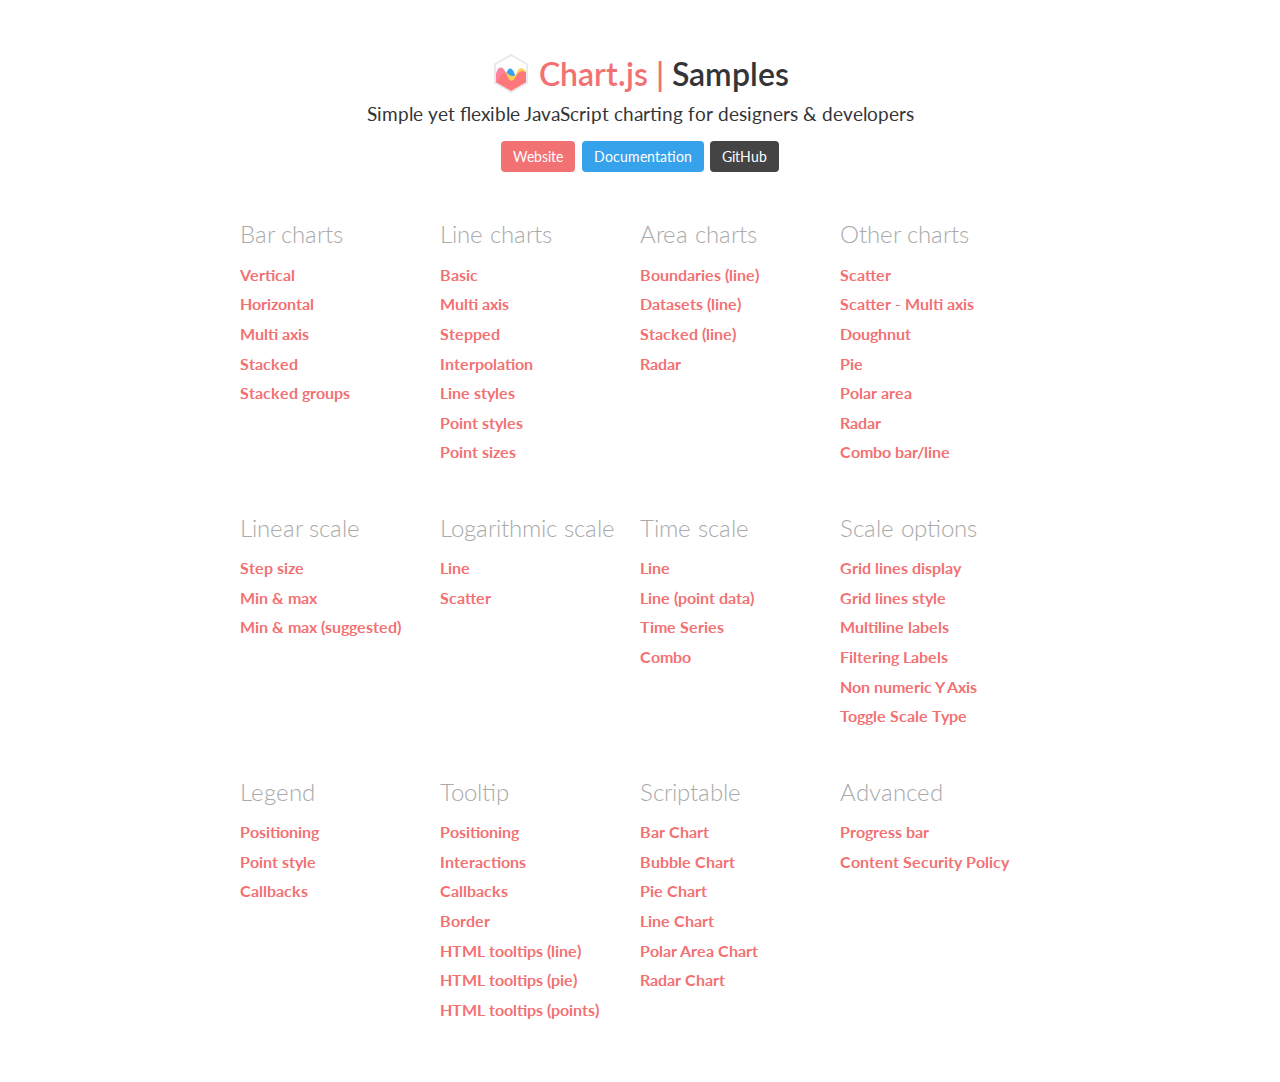
<file: src/main/webapp/Chart/samples/index.html>
<!DOCTYPE html>
<html lang="en-US">
<head>
	<meta charset="utf-8">
	<meta http-equiv="X-UA-Compatible" content="IE=Edge">
	<meta name="viewport" content="width=device-width, initial-scale=1">
	<link rel="stylesheet" type="text/css" href="style.css">
	<link rel="icon" href="favicon.ico">
	<script src="samples.js"></script>
	<script src="utils.js"></script>
	<title>Chart.js samples</title>
</head>
<body>
	<div class="content">
		<div class="header">
			<div class="chartjs-title">Samples</div>
			<div class="chartjs-caption">Simple yet flexible JavaScript charting for designers &amp; developers</div>
			<div class="chartjs-links">
				<a class="btn btn-chartjs" href="https://www.chartjs.org">Website</a>
				<a class="btn btn-docs" href="https://www.chartjs.org/docs">Documentation</a>
				<a class="btn btn-gh" href="https://github.com/chartjs/Chart.js">GitHub</a>
			</div>
		</div>

		<div id="categories" class="samples-categories"></div>
	</div>

	<script>
		function createCategory(item) {
			var el = document.createElement('div');
			el.className = 'samples-category';
			el.innerHTML =
				'<div class="title">' + item.title + '</div>' +
				'<div class="items"></div>';
			return el;
		}

		function createEntry(item) {
			var el = document.createElement('div');
			el.className = 'samples-entry';
			el.innerHTML = '<a class="title" href="' + item.path + '">' + item.title + '</a>';
			return el;
		}

		var categories = document.getElementById('categories');
		Samples.items.forEach(function(item) {
			var category = createCategory(item);
			var children = category.getElementsByClassName('items')[0];

			(item.items || []).forEach(function(item2) {
				children.appendChild(createEntry(item2));
			});

			categories.appendChild(category);
		});
	</script>
</body>
</html>
</file>
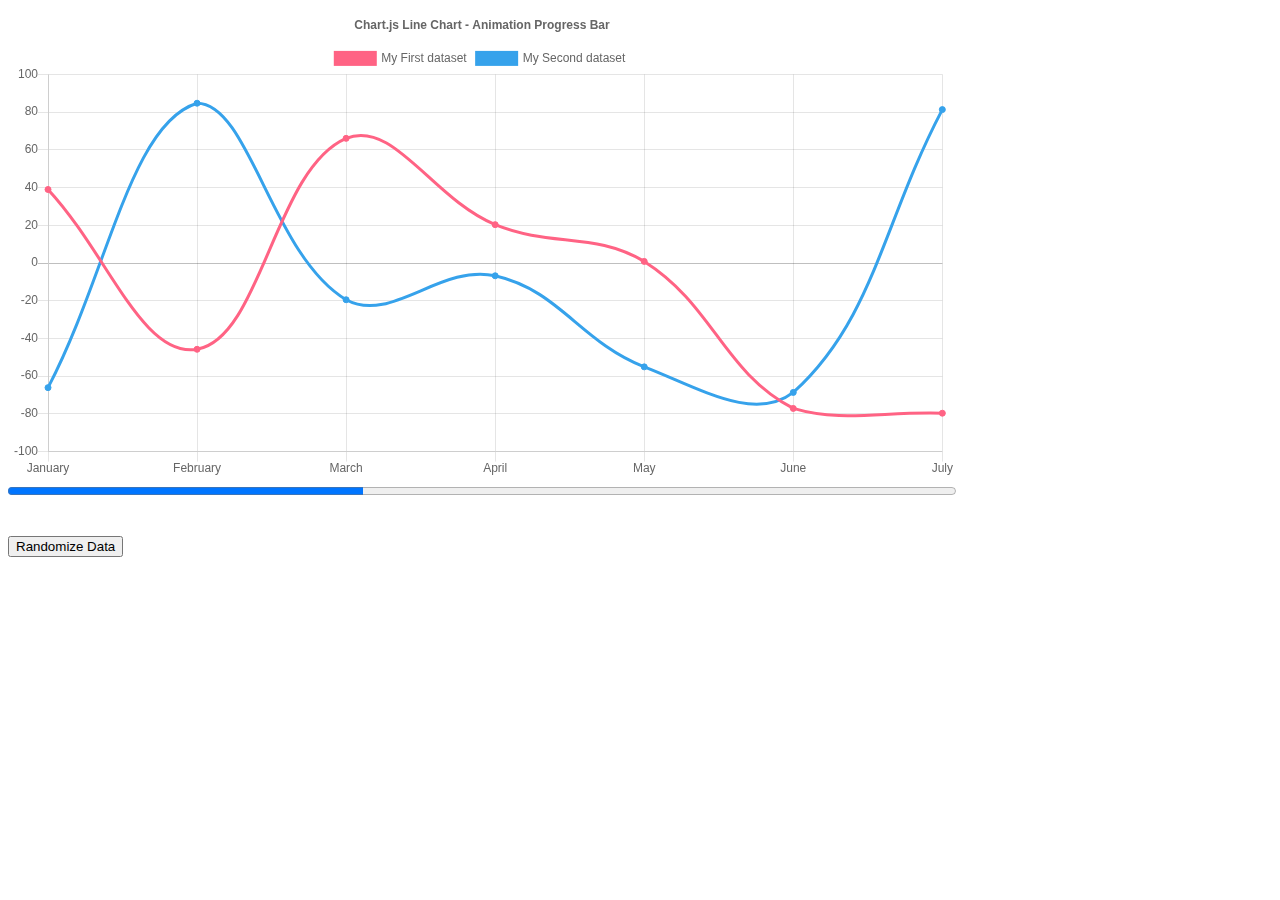
<file: src/main/webapp/Chart/samples/advanced/progress-bar.html>
<!doctype html>
<html>
<head>
<title> Animation Callbacks </title>
	<script src="../../Chart.min.js"></script>
	<script src="../utils.js"></script>
	<style>
		canvas {
			-moz-user-select: none;
			-webkit-user-select: none;
			-ms-user-select: none;
		}
	</style>
</head>

<body>
	<div style="width: 75%;">
		<canvas id="canvas"></canvas>
		<progress id="animationProgress" max="1" value="0" style="width: 100%"></progress>
	</div>
	<br>
	<br>
	<button id="randomizeData">Randomize Data</button>
	<script>
		var progress = document.getElementById('animationProgress');
		var config = {
			type: 'line',
			data: {
				labels: ['January', 'February', 'March', 'April', 'May', 'June', 'July'],
				datasets: [{
					label: 'My First dataset',
					fill: false,
					borderColor: window.chartColors.red,
					backgroundColor: window.chartColors.red,
					data: [
						randomScalingFactor(),
						randomScalingFactor(),
						randomScalingFactor(),
						randomScalingFactor(),
						randomScalingFactor(),
						randomScalingFactor(),
						randomScalingFactor()
					]
				}, {
					label: 'My Second dataset ',
					fill: false,
					borderColor: window.chartColors.blue,
					backgroundColor: window.chartColors.blue,
					data: [
						randomScalingFactor(),
						randomScalingFactor(),
						randomScalingFactor(),
						randomScalingFactor(),
						randomScalingFactor(),
						randomScalingFactor(),
						randomScalingFactor()
					]
				}]
			},
			options: {
				title: {
					display: true,
					text: 'Chart.js Line Chart - Animation Progress Bar'
				},
				animation: {
					duration: 2000,
					onProgress: function(animation) {
						progress.value = animation.currentStep / animation.numSteps;
					},
					onComplete: function() {
						window.setTimeout(function() {
							progress.value = 0;
						}, 2000);
					}
				}
			}
		};

		window.onload = function() {
			var ctx = document.getElementById('canvas').getContext('2d');
			window.myLine = new Chart(ctx, config);
		};

		document.getElementById('randomizeData').addEventListener('click', function() {
			config.data.datasets.forEach(function(dataset) {
				dataset.data = dataset.data.map(function() {
					return randomScalingFactor();
				});
			});

			window.myLine.update();
		});
	</script>
</body>

</html>
</file>
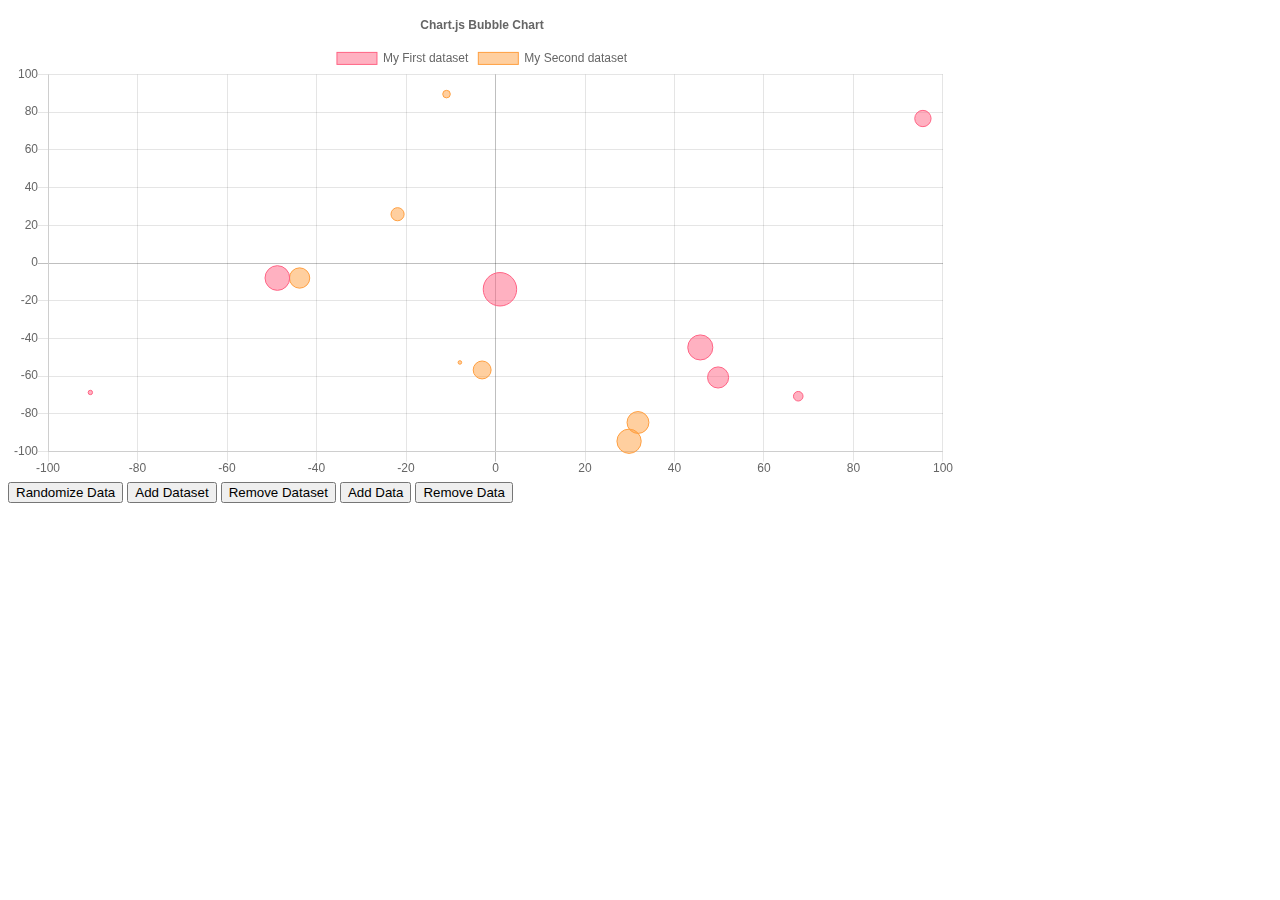
<file: src/main/webapp/Chart/samples/charts/bubble.html>
<!doctype html>
<html>

<head>
	<title>Bubble Chart</title>
	<script src="../../Chart.min.js"></script>
	<script src="../utils.js"></script>
	<style type="text/css">
		canvas{
			-moz-user-select: none;
			-webkit-user-select: none;
			-ms-user-select: none;
		}
	</style>
</head>

<body>
	<div id="container" style="width: 75%;">
		<canvas id="canvas"></canvas>
	</div>
	<button id="randomizeData">Randomize Data</button>
	<button id="addDataset">Add Dataset</button>
	<button id="removeDataset">Remove Dataset</button>
	<button id="addData">Add Data</button>
	<button id="removeData">Remove Data</button>
	<script>
		var DEFAULT_DATASET_SIZE = 7;

		var addedCount = 0;
		var color = Chart.helpers.color;
		var bubbleChartData = {
			animation: {
				duration: 10000
			},
			datasets: [{
				label: 'My First dataset',
				backgroundColor: color(window.chartColors.red).alpha(0.5).rgbString(),
				borderColor: window.chartColors.red,
				borderWidth: 1,
				data: [{
					x: randomScalingFactor(),
					y: randomScalingFactor(),
					r: Math.abs(randomScalingFactor()) / 5,
				}, {
					x: randomScalingFactor(),
					y: randomScalingFactor(),
					r: Math.abs(randomScalingFactor()) / 5,
				}, {
					x: randomScalingFactor(),
					y: randomScalingFactor(),
					r: Math.abs(randomScalingFactor()) / 5,
				}, {
					x: randomScalingFactor(),
					y: randomScalingFactor(),
					r: Math.abs(randomScalingFactor()) / 5,
				}, {
					x: randomScalingFactor(),
					y: randomScalingFactor(),
					r: Math.abs(randomScalingFactor()) / 5,
				}, {
					x: randomScalingFactor(),
					y: randomScalingFactor(),
					r: Math.abs(randomScalingFactor()) / 5,
				}, {
					x: randomScalingFactor(),
					y: randomScalingFactor(),
					r: Math.abs(randomScalingFactor()) / 5,
				}]
			}, {
				label: 'My Second dataset',
				backgroundColor: color(window.chartColors.orange).alpha(0.5).rgbString(),
				borderColor: window.chartColors.orange,
				borderWidth: 1,
				data: [{
					x: randomScalingFactor(),
					y: randomScalingFactor(),
					r: Math.abs(randomScalingFactor()) / 5,
				}, {
					x: randomScalingFactor(),
					y: randomScalingFactor(),
					r: Math.abs(randomScalingFactor()) / 5,
				}, {
					x: randomScalingFactor(),
					y: randomScalingFactor(),
					r: Math.abs(randomScalingFactor()) / 5,
				}, {
					x: randomScalingFactor(),
					y: randomScalingFactor(),
					r: Math.abs(randomScalingFactor()) / 5,
				}, {
					x: randomScalingFactor(),
					y: randomScalingFactor(),
					r: Math.abs(randomScalingFactor()) / 5,
				}, {
					x: randomScalingFactor(),
					y: randomScalingFactor(),
					r: Math.abs(randomScalingFactor()) / 5,
				}, {
					x: randomScalingFactor(),
					y: randomScalingFactor(),
					r: Math.abs(randomScalingFactor()) / 5,
				}]
			}]
		};

		window.onload = function() {
			var ctx = document.getElementById('canvas').getContext('2d');
			window.myChart = new Chart(ctx, {
				type: 'bubble',
				data: bubbleChartData,
				options: {
					responsive: true,
					title: {
						display: true,
						text: 'Chart.js Bubble Chart'
					},
					tooltips: {
						mode: 'point'
					}
				}
			});
		};

		document.getElementById('randomizeData').addEventListener('click', function() {
			bubbleChartData.datasets.forEach(function(dataset) {
				dataset.data = dataset.data.map(function() {
					return {
						x: randomScalingFactor(),
						y: randomScalingFactor(),
						r: Math.abs(randomScalingFactor()) / 5,
					};
				});
			});
			window.myChart.update();
		});

		var colorNames = Object.keys(window.chartColors);
		document.getElementById('addDataset').addEventListener('click', function() {
			++addedCount;
			var colorName = colorNames[bubbleChartData.datasets.length % colorNames.length];
			var dsColor = window.chartColors[colorName];
			var newDataset = {
				label: 'My added dataset ' + addedCount,
				backgroundColor: color(dsColor).alpha(0.5).rgbString(),
				borderColor: dsColor,
				borderWidth: 1,
				data: []
			};

			for (var index = 0; index < DEFAULT_DATASET_SIZE; ++index) {
				newDataset.data.push({
					x: randomScalingFactor(),
					y: randomScalingFactor(),
					r: Math.abs(randomScalingFactor()) / 5,
				});
			}

			bubbleChartData.datasets.push(newDataset);
			window.myChart.update();
		});

		document.getElementById('addData').addEventListener('click', function() {
			if (bubbleChartData.datasets.length > 0) {
				for (var index = 0; index < bubbleChartData.datasets.length; ++index) {
					bubbleChartData.datasets[index].data.push({
						x: randomScalingFactor(),
						y: randomScalingFactor(),
						r: Math.abs(randomScalingFactor()) / 5,
					});
				}

				window.myChart.update();
			}
		});

		document.getElementById('removeDataset').addEventListener('click', function() {
			bubbleChartData.datasets.splice(0, 1);
			window.myChart.update();
		});

		document.getElementById('removeData').addEventListener('click', function() {
			bubbleChartData.datasets.forEach(function(dataset) {
				dataset.data.pop();
			});

			window.myChart.update();
		});
	</script>
</body>

</html>
</file>
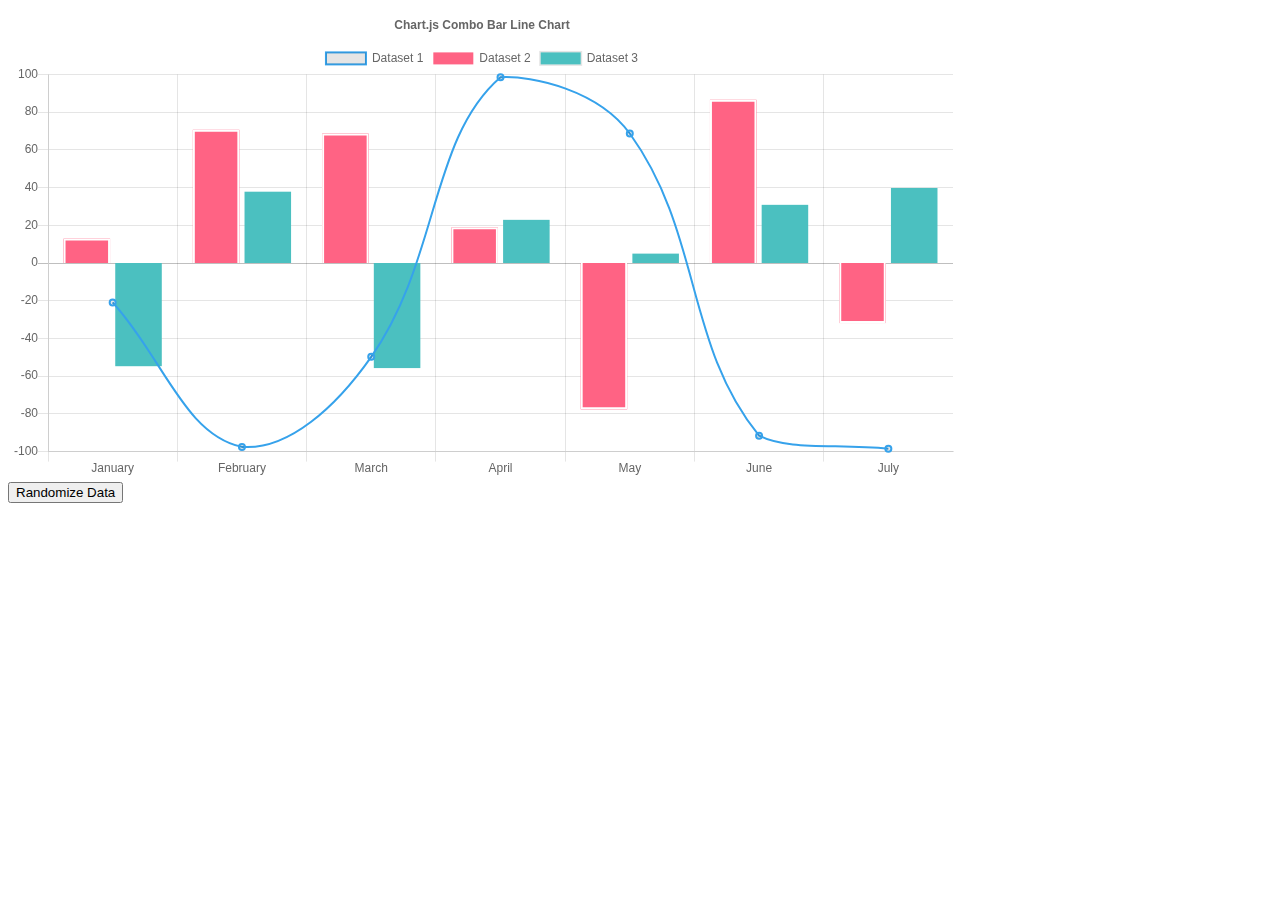
<file: src/main/webapp/Chart/samples/charts/combo-bar-line.html>
<!doctype html>
<html>

<head>
	<title>Combo Bar-Line Chart</title>
	<script src="../../Chart.min.js"></script>
	<script src="../utils.js"></script>
	<style>
	canvas {
		-moz-user-select: none;
		-webkit-user-select: none;
		-ms-user-select: none;
	}
	</style>
</head>

<body>
	<div style="width: 75%">
		<canvas id="canvas"></canvas>
	</div>
	<button id="randomizeData">Randomize Data</button>
	<script>
		var chartData = {
			labels: ['January', 'February', 'March', 'April', 'May', 'June', 'July'],
			datasets: [{
				type: 'line',
				label: 'Dataset 1',
				borderColor: window.chartColors.blue,
				borderWidth: 2,
				fill: false,
				data: [
					randomScalingFactor(),
					randomScalingFactor(),
					randomScalingFactor(),
					randomScalingFactor(),
					randomScalingFactor(),
					randomScalingFactor(),
					randomScalingFactor()
				]
			}, {
				type: 'bar',
				label: 'Dataset 2',
				backgroundColor: window.chartColors.red,
				data: [
					randomScalingFactor(),
					randomScalingFactor(),
					randomScalingFactor(),
					randomScalingFactor(),
					randomScalingFactor(),
					randomScalingFactor(),
					randomScalingFactor()
				],
				borderColor: 'white',
				borderWidth: 2
			}, {
				type: 'bar',
				label: 'Dataset 3',
				backgroundColor: window.chartColors.green,
				data: [
					randomScalingFactor(),
					randomScalingFactor(),
					randomScalingFactor(),
					randomScalingFactor(),
					randomScalingFactor(),
					randomScalingFactor(),
					randomScalingFactor()
				]
			}]

		};
		window.onload = function() {
			var ctx = document.getElementById('canvas').getContext('2d');
			window.myMixedChart = new Chart(ctx, {
				type: 'bar',
				data: chartData,
				options: {
					responsive: true,
					title: {
						display: true,
						text: 'Chart.js Combo Bar Line Chart'
					},
					tooltips: {
						mode: 'index',
						intersect: true
					}
				}
			});
		};

		document.getElementById('randomizeData').addEventListener('click', function() {
			chartData.datasets.forEach(function(dataset) {
				dataset.data = dataset.data.map(function() {
					return randomScalingFactor();
				});
			});
			window.myMixedChart.update();
		});
	</script>
</body>

</html>
</file>
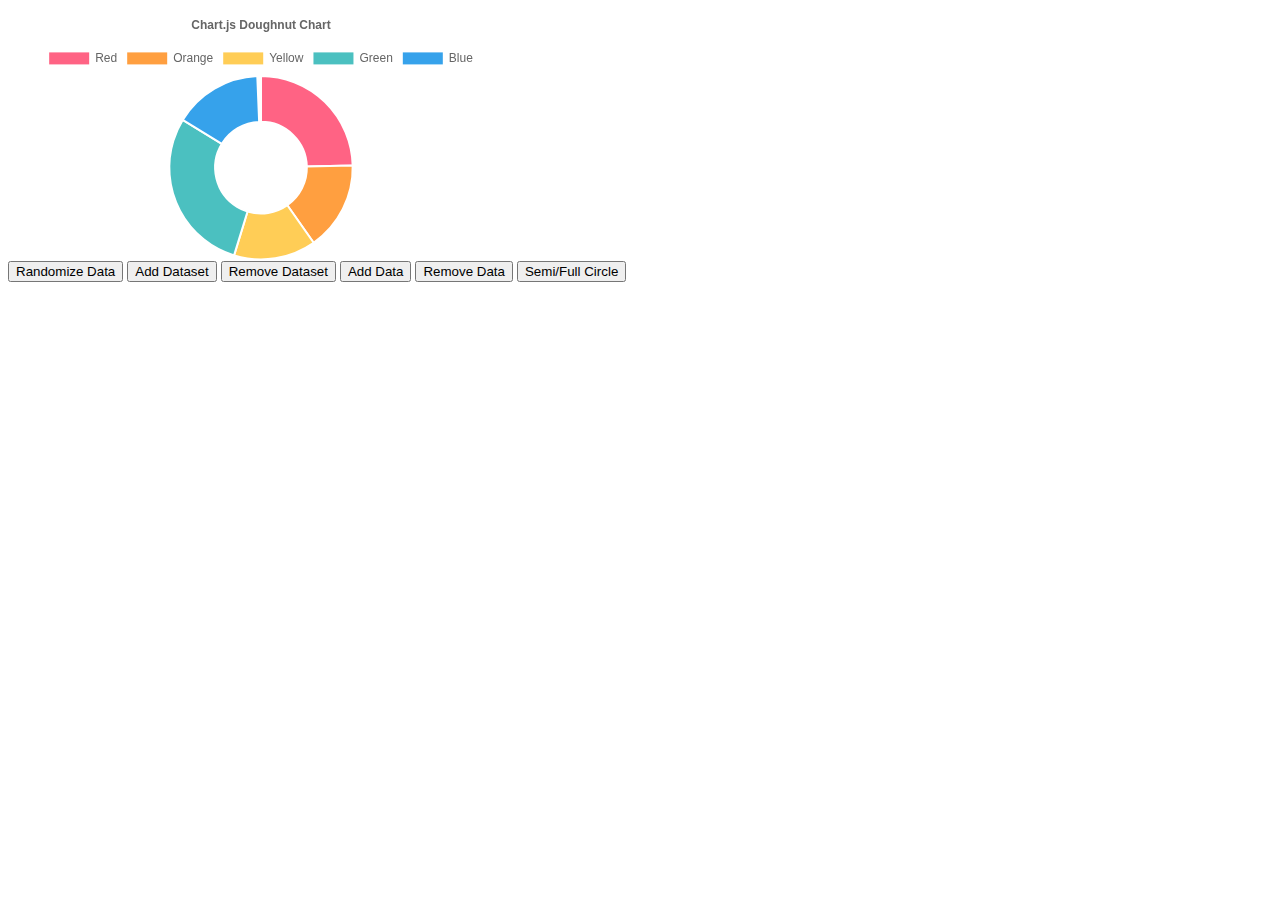
<file: src/main/webapp/Chart/samples/charts/doughnut.html>
<!doctype html>
<html>

<head>
	<title>Doughnut Chart</title>
	<script src="../../Chart.min.js"></script>
	<script src="../utils.js"></script>
	<style>
	canvas {
		-moz-user-select: none;
		-webkit-user-select: none;
		-ms-user-select: none;
	}
	</style>
</head>

<body>
	<div id="canvas-holder" style="width:40%">
		<canvas id="chart-area"></canvas>
	</div>
	<button id="randomizeData">Randomize Data</button>
	<button id="addDataset">Add Dataset</button>
	<button id="removeDataset">Remove Dataset</button>
	<button id="addData">Add Data</button>
	<button id="removeData">Remove Data</button>
	<button id="changeCircleSize">Semi/Full Circle</button>
	<script>
		var randomScalingFactor = function() {
			return Math.round(Math.random() * 100);
		};

		var config = {
			type: 'doughnut',
			data: {
				datasets: [{
					data: [
						randomScalingFactor(),
						randomScalingFactor(),
						randomScalingFactor(),
						randomScalingFactor(),
						randomScalingFactor(),
					],
					backgroundColor: [
						window.chartColors.red,
						window.chartColors.orange,
						window.chartColors.yellow,
						window.chartColors.green,
						window.chartColors.blue,
					],
					label: 'Dataset 1'
				}],
				labels: [
					'Red',
					'Orange',
					'Yellow',
					'Green',
					'Blue'
				]
			},
			options: {
				responsive: true,
				legend: {
					position: 'top',
				},
				title: {
					display: true,
					text: 'Chart.js Doughnut Chart'
				},
				animation: {
					animateScale: true,
					animateRotate: true
				}
			}
		};

		window.onload = function() {
			var ctx = document.getElementById('chart-area').getContext('2d');
			window.myDoughnut = new Chart(ctx, config);
		};

		document.getElementById('randomizeData').addEventListener('click', function() {
			config.data.datasets.forEach(function(dataset) {
				dataset.data = dataset.data.map(function() {
					return randomScalingFactor();
				});
			});

			window.myDoughnut.update();
		});

		var colorNames = Object.keys(window.chartColors);
		document.getElementById('addDataset').addEventListener('click', function() {
			var newDataset = {
				backgroundColor: [],
				data: [],
				label: 'New dataset ' + config.data.datasets.length,
			};

			for (var index = 0; index < config.data.labels.length; ++index) {
				newDataset.data.push(randomScalingFactor());

				var colorName = colorNames[index % colorNames.length];
				var newColor = window.chartColors[colorName];
				newDataset.backgroundColor.push(newColor);
			}

			config.data.datasets.push(newDataset);
			window.myDoughnut.update();
		});

		document.getElementById('addData').addEventListener('click', function() {
			if (config.data.datasets.length > 0) {
				config.data.labels.push('data #' + config.data.labels.length);

				var colorName = colorNames[config.data.datasets[0].data.length % colorNames.length];
				var newColor = window.chartColors[colorName];

				config.data.datasets.forEach(function(dataset) {
					dataset.data.push(randomScalingFactor());
					dataset.backgroundColor.push(newColor);
				});

				window.myDoughnut.update();
			}
		});

		document.getElementById('removeDataset').addEventListener('click', function() {
			config.data.datasets.splice(0, 1);
			window.myDoughnut.update();
		});

		document.getElementById('removeData').addEventListener('click', function() {
			config.data.labels.splice(-1, 1); // remove the label first

			config.data.datasets.forEach(function(dataset) {
				dataset.data.pop();
				dataset.backgroundColor.pop();
			});

			window.myDoughnut.update();
		});

		document.getElementById('changeCircleSize').addEventListener('click', function() {
			if (window.myDoughnut.options.circumference === Math.PI) {
				window.myDoughnut.options.circumference = 2 * Math.PI;
				window.myDoughnut.options.rotation = -Math.PI / 2;
			} else {
				window.myDoughnut.options.circumference = Math.PI;
				window.myDoughnut.options.rotation = -Math.PI;
			}

			window.myDoughnut.update();
		});
	</script>
</body>

</html>
</file>
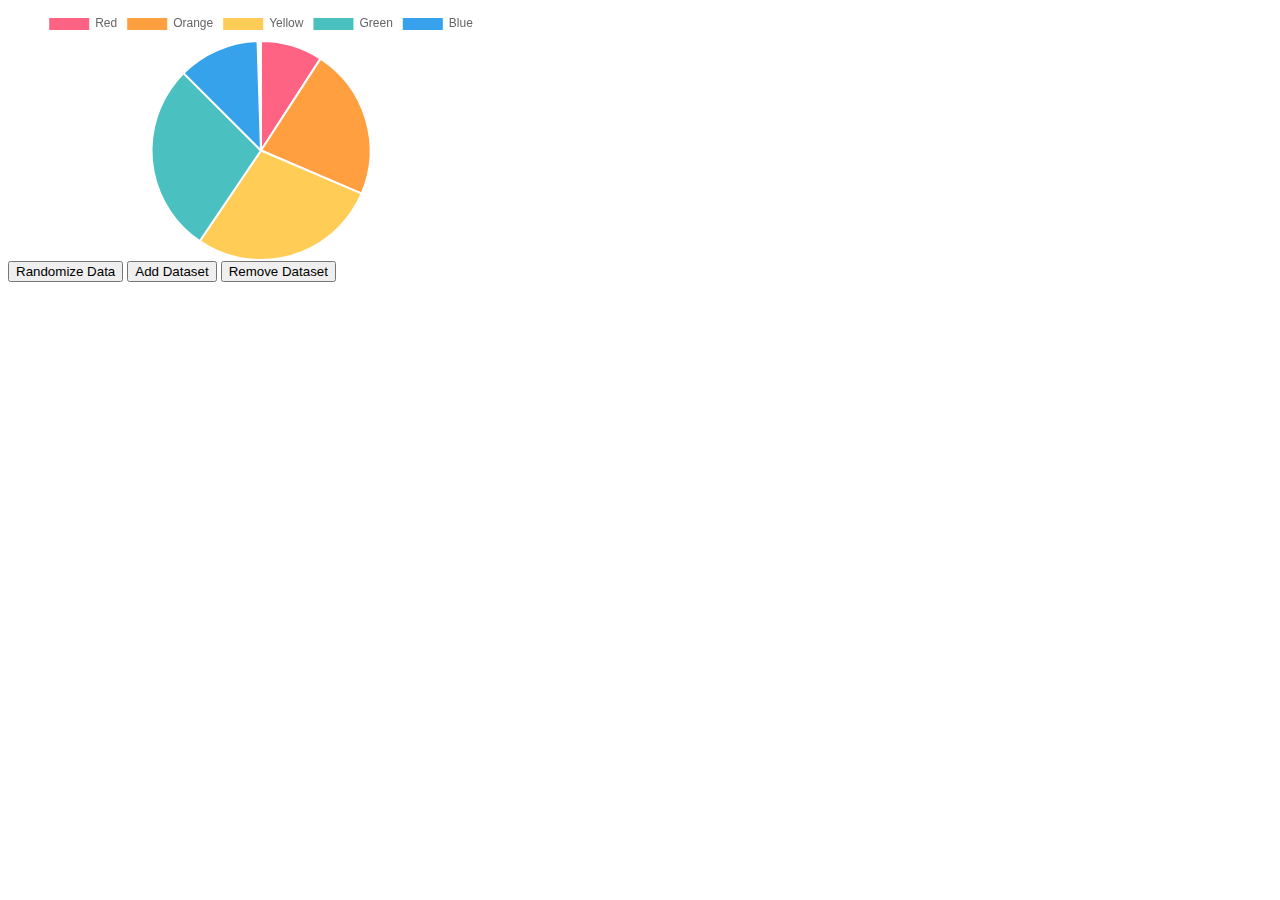
<file: src/main/webapp/Chart/samples/charts/pie.html>
<!doctype html>
<html>

<head>
	<title>Pie Chart</title>
	<script src="../../Chart.min.js"></script>
	<script src="../utils.js"></script>
</head>

<body>
	<div id="canvas-holder" style="width:40%">
		<canvas id="chart-area"></canvas>
	</div>
	<button id="randomizeData">Randomize Data</button>
	<button id="addDataset">Add Dataset</button>
	<button id="removeDataset">Remove Dataset</button>
	<script>
		var randomScalingFactor = function() {
			return Math.round(Math.random() * 100);
		};

		var config = {
			type: 'pie',
			data: {
				datasets: [{
					data: [
						randomScalingFactor(),
						randomScalingFactor(),
						randomScalingFactor(),
						randomScalingFactor(),
						randomScalingFactor(),
					],
					backgroundColor: [
						window.chartColors.red,
						window.chartColors.orange,
						window.chartColors.yellow,
						window.chartColors.green,
						window.chartColors.blue,
					],
					label: 'Dataset 1'
				}],
				labels: [
					'Red',
					'Orange',
					'Yellow',
					'Green',
					'Blue'
				]
			},
			options: {
				responsive: true
			}
		};

		window.onload = function() {
			var ctx = document.getElementById('chart-area').getContext('2d');
			window.myPie = new Chart(ctx, config);
		};

		document.getElementById('randomizeData').addEventListener('click', function() {
			config.data.datasets.forEach(function(dataset) {
				dataset.data = dataset.data.map(function() {
					return randomScalingFactor();
				});
			});

			window.myPie.update();
		});

		var colorNames = Object.keys(window.chartColors);
		document.getElementById('addDataset').addEventListener('click', function() {
			var newDataset = {
				backgroundColor: [],
				data: [],
				label: 'New dataset ' + config.data.datasets.length,
			};

			for (var index = 0; index < config.data.labels.length; ++index) {
				newDataset.data.push(randomScalingFactor());

				var colorName = colorNames[index % colorNames.length];
				var newColor = window.chartColors[colorName];
				newDataset.backgroundColor.push(newColor);
			}

			config.data.datasets.push(newDataset);
			window.myPie.update();
		});

		document.getElementById('removeDataset').addEventListener('click', function() {
			config.data.datasets.splice(0, 1);
			window.myPie.update();
		});
	</script>
</body>

</html>
</file>
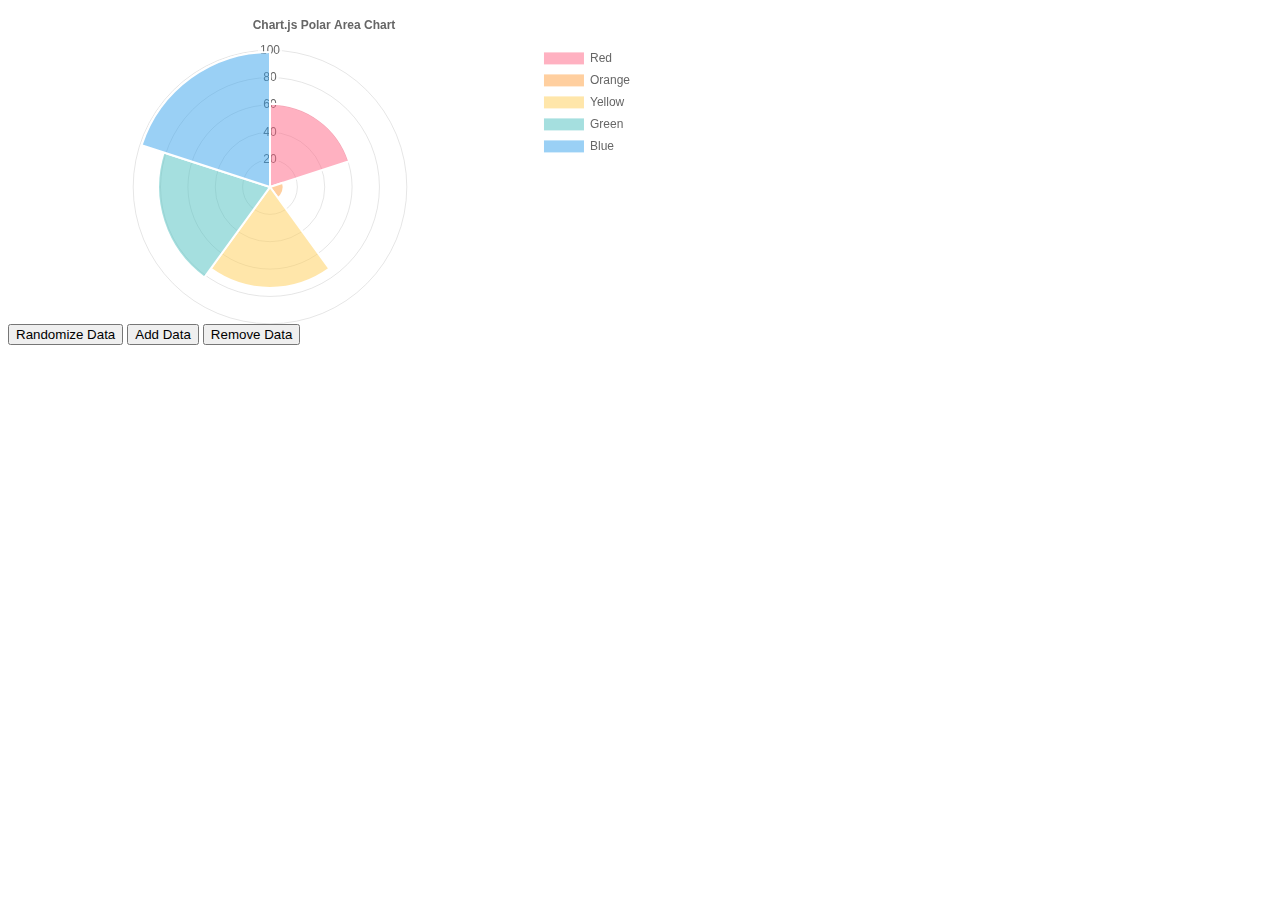
<file: src/main/webapp/Chart/samples/charts/polar-area.html>
<!doctype html>
<html>

<head>
	<title>Polar Area Chart</title>
	<script src="../../Chart.min.js"></script>
	<script src="../utils.js"></script>
	<style>
		canvas {
			-moz-user-select: none;
			-webkit-user-select: none;
			-ms-user-select: none;
		}
	</style>
</head>

<body>
	<div id="canvas-holder" style="width:50%">
		<canvas id="chart-area"></canvas>
	</div>
	<button id="randomizeData">Randomize Data</button>
	<button id="addData">Add Data</button>
	<button id="removeData">Remove Data</button>
	<script>
		var randomScalingFactor = function() {
			return Math.round(Math.random() * 100);
		};

		var chartColors = window.chartColors;
		var color = Chart.helpers.color;
		var config = {
			data: {
				datasets: [{
					data: [
						randomScalingFactor(),
						randomScalingFactor(),
						randomScalingFactor(),
						randomScalingFactor(),
						randomScalingFactor(),
					],
					backgroundColor: [
						color(chartColors.red).alpha(0.5).rgbString(),
						color(chartColors.orange).alpha(0.5).rgbString(),
						color(chartColors.yellow).alpha(0.5).rgbString(),
						color(chartColors.green).alpha(0.5).rgbString(),
						color(chartColors.blue).alpha(0.5).rgbString(),
					],
					label: 'My dataset' // for legend
				}],
				labels: [
					'Red',
					'Orange',
					'Yellow',
					'Green',
					'Blue'
				]
			},
			options: {
				responsive: true,
				legend: {
					position: 'right',
				},
				title: {
					display: true,
					text: 'Chart.js Polar Area Chart'
				},
				scale: {
					ticks: {
						beginAtZero: true
					},
					reverse: false
				},
				animation: {
					animateRotate: false,
					animateScale: true
				}
			}
		};

		window.onload = function() {
			var ctx = document.getElementById('chart-area');
			window.myPolarArea = Chart.PolarArea(ctx, config);
		};

		document.getElementById('randomizeData').addEventListener('click', function() {
			config.data.datasets.forEach(function(piece, i) {
				piece.data.forEach(function(value, j) {
					config.data.datasets[i].data[j] = randomScalingFactor();
				});
			});
			window.myPolarArea.update();
		});

		var colorNames = Object.keys(window.chartColors);
		document.getElementById('addData').addEventListener('click', function() {
			if (config.data.datasets.length > 0) {
				config.data.labels.push('data #' + config.data.labels.length);
				config.data.datasets.forEach(function(dataset) {
					var colorName = colorNames[config.data.labels.length % colorNames.length];
					dataset.backgroundColor.push(window.chartColors[colorName]);
					dataset.data.push(randomScalingFactor());
				});
				window.myPolarArea.update();
			}
		});
		document.getElementById('removeData').addEventListener('click', function() {
			config.data.labels.pop(); // remove the label first
			config.data.datasets.forEach(function(dataset) {
				dataset.backgroundColor.pop();
				dataset.data.pop();
			});
			window.myPolarArea.update();
		});
	</script>
</body>

</html>
</file>
<file: src/main/webapp/Chart/samples/style.css>
@import url('https://fonts.googleapis.com/css?family=Lato:100,300,400,700,900');

body, html {
	color: #333538;
	font-family: 'Lato', sans-serif;
	line-height: 1.6;
	padding: 0;
	margin: 0;
}

a {
	color: #f27173;
	text-decoration: none;
}

a:hover {
	color: #e25f5f;
	text-decoration: underline;
}

.content {
	max-width: 800px;
	margin: auto;
	padding: 16px 32px;
}

.header {
	text-align: center;
	padding: 32px 0;
}

.wrapper {
	min-height: 400px;
	padding: 16px 0;
	position: relative;
}

.wrapper.col-2 {
	display: inline-block;
	min-height: 256px;
	width: 49%;
}

@media (max-width: 400px) {
	.wrapper.col-2 {
		width: 100%
	}
}

.wrapper canvas {
	-moz-user-select: none;
	-webkit-user-select: none;
	-ms-user-select: none;
}

.toolbar {
	display: flex;
}

.toolbar > * {
	margin: 0 8px 0 0;
}

.btn {
	background-color: #aaa;
	border-radius: 4px;
	color: white;
	padding: 0.25rem 0.75rem;
}

.btn .fa {
	font-size: 1rem;
}

.btn:hover {
	background-color: #888;
	color: white;
	text-decoration: none;
}

.btn-chartjs { background-color: #f27173; }
.btn-chartjs:hover { background-color: #e25f5f; }
.btn-docs:hover { background-color: #2793db; }
.btn-docs { background-color: #36A2EB; }
.btn-docs:hover { background-color: #2793db; }
.btn-gh { background-color: #444; }
.btn-gh:hover { background-color: #333; }

.btn-on {
	border-style: inset;
}

.chartjs-title {
	font-size: 2rem;
	font-weight: 600;
	white-space: nowrap;
}

.chartjs-title::before {
	background-image: url(logo.svg);
	background-position: left center;
	background-repeat: no-repeat;
	background-size: 40px;
	content: 'Chart.js | ';
	color: #f27173;
	font-weight: 600;
	padding-left: 48px;
}

.chartjs-caption {
	font-size: 1.2rem;
}

.chartjs-links {
	display: flex;
	justify-content: center;
	padding: 8px 0;
}

.chartjs-links a {
	align-items: center;
	display: flex;
	font-size: 0.9rem;
	margin: 0.2rem;
}

.chartjs-links .fa:before {
	margin-right: 0.5em;
}

.samples-category {
	display: inline-block;
	margin-bottom: 32px;
	vertical-align: top;
	width: 25%;
}

.samples-category > .title {
	color: #aaa;
	font-weight: 300;
	font-size: 1.5rem;
}

.samples-category:hover > .title {
	color: black;
}

.samples-category > .items {
	padding: 8px 0;
}

.samples-entry {
	padding: 0 0 4px 0;
}

.samples-entry > .title {
	font-weight: 700;
}

@media (max-width: 640px) {
	.samples-category { width: 33%; }
}

@media (max-width: 512px) {
	.samples-category { width: 50%; }
}

@media (max-width: 420px) {
	.chartjs-caption { font-size: 1.05rem; }
	.chartjs-title::before { content: ''; }
	.chartjs-links a { flex-direction: column; }
	.chartjs-links .fa { margin: 0 }
	.samples-category { width: 100%; }
}

.analyser table {
	color: #333;
	font-size: 0.9rem;
	margin: 8px 0;
	width: 100%
}

.analyser th {
	background-color: #f0f0f0;
	padding: 2px;
}

.analyser td {
	padding: 2px;
	text-align: center;
}
</file>
